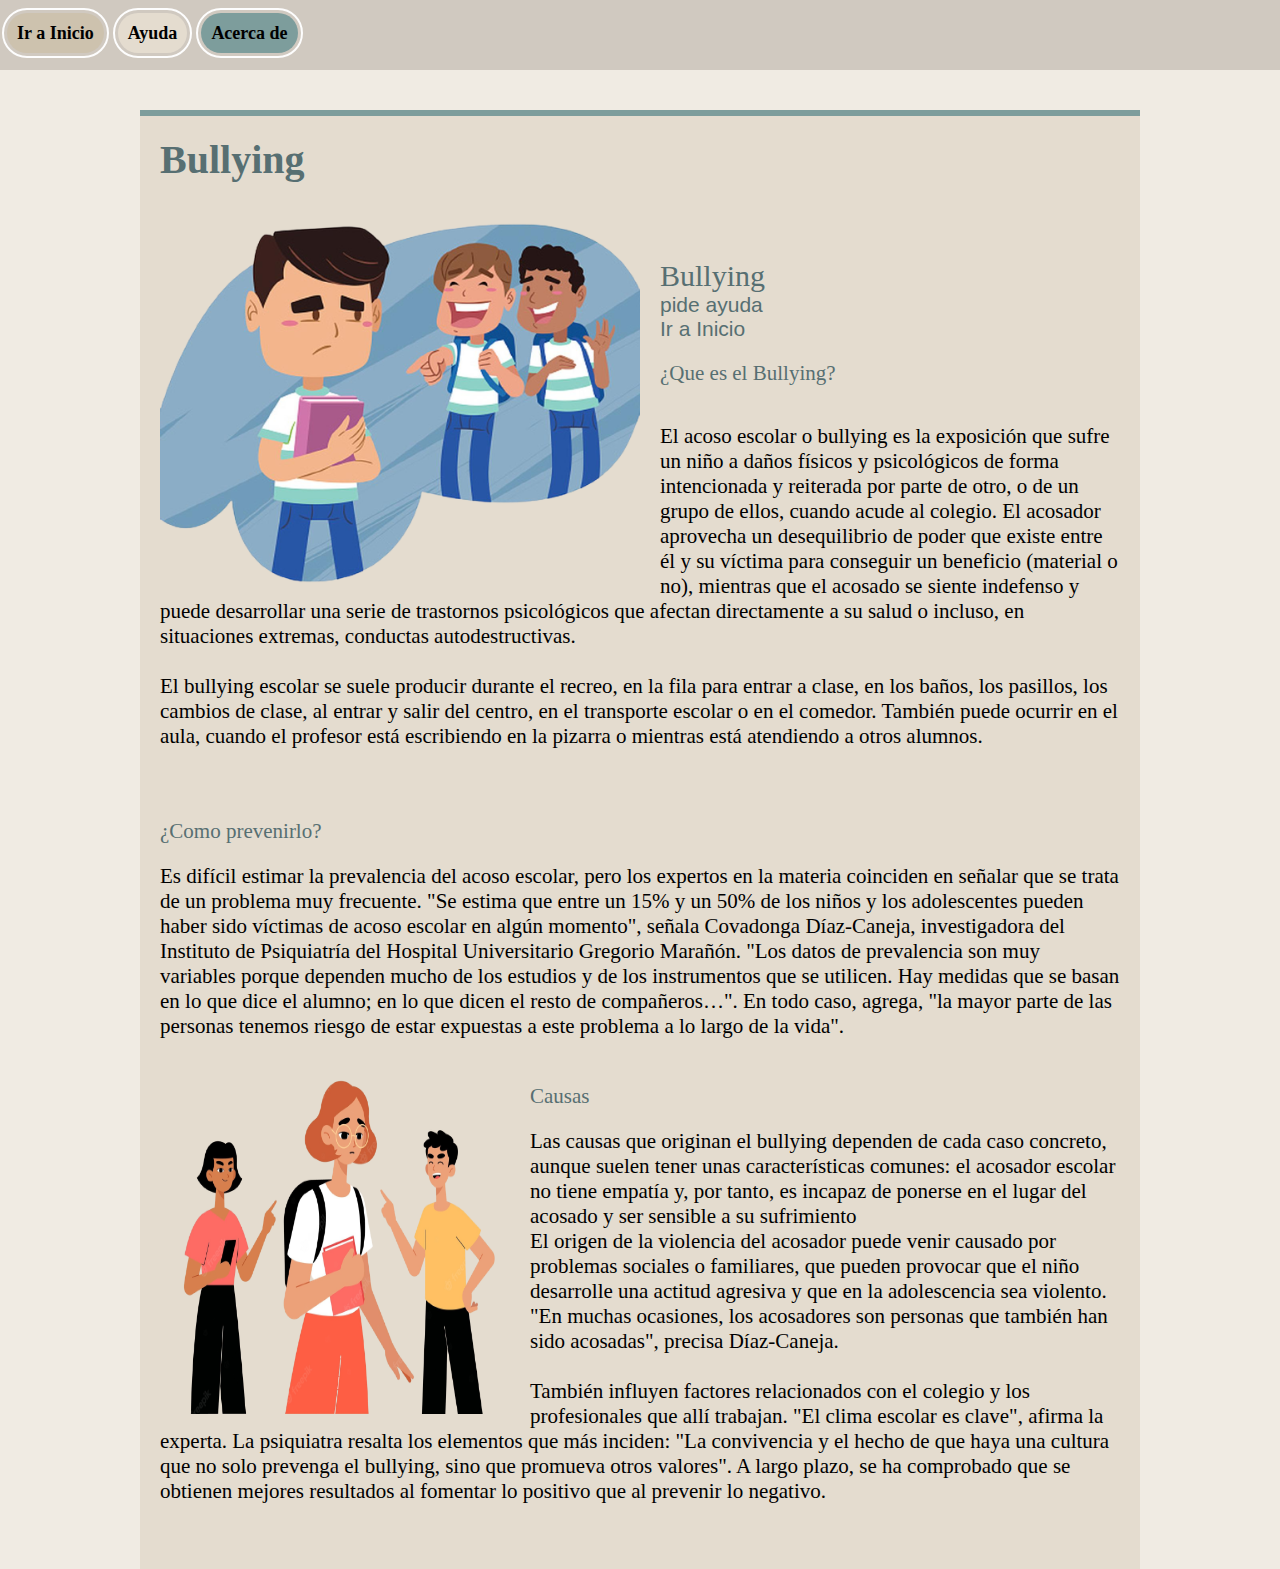
<file: 09-06.html>
<!DOCTYPE html>
<html lang="es-ES">
<head>
<meta charset="UTF-8">
<title>Examen</title>
<link rel="stylesheet" href="iconos/css/fontello.css">
<link rel="stylesheet" href="iconos2/css/fontello.css">
<link rel="stylesheet" href="css/estilo.css">
<link rel="stylesheet" href="css/menu.css">
<meta name="viewport" content="width=device-width, user-scalable=no, initialscale=1.0, maximum-scale=1.0, minimum-scale=1.0">
<link rel="stylesheet"
href="https://use.fontawesome.com/releases/v5.4.2/css/all.css"
integrity="sha384-
/rXc/GQVaYpyDdyxK+ecHPVYJSN9bmVFBvjA/9eOB+pb3F2w2N6fc5qB9Ew5yIns"
crossorigin="anonymous"> <!-- Google Fonts Awesome para poner menú al
disminuir el tamaño ejemplo en celulares -->
<meta name="viewport" content="width=device-width, user-scalable=no,
initial-scale=1.0, maximum-scale=1.0, minimum-scale=1.0"> <!--Es una de
las etiquetas más representativas de la web móvil, que nos permite
configurar cómo debe interpretar una página el navegador web para
móviles. -->
</head>

<body style="background-color:#F0EBE3;">
<header>
<input type="checkbox" id="check">
<label for="check" class="icon-menu"></label>
<nav class="menu">
<ul>
<!-- Enlace se coloca aquí -->
<li><a href="index.html" style="background:#CDC2AE;color:black;">Ir a Inicio</a></li>
<li><a href="https://espanol.stopbullying.gov/" style="background:#E4DCCF;color:black;">Ayuda</a></li>
<li><a href="examenn.html" style="background:#7D9D9C;color:black;">Acerca de</a></li>
</ul>
</nav>
</header>
<div class="container-all">
<h1 class="title">Bullying</B></h1>
<img src="img/6-.png">
<br>
<br>
<h1 class="sub-title">Bullying</h1>
<div class="container">
<div class="enlace">
</div>
</div>
<div class="container">
<div class="enlace">
<a href="https://espanol.stopbullying.gov/">pide ayuda</a>
</div>
</div>
<div class="container">
<div class="enlace">
<a href="">Ir a Inicio</a>
</div>
</div>
<p><b>¿Que es el Bullying?</b></p>
<br>
<p>El acoso escolar o bullying es la exposición que sufre un niño a daños físicos y psicológicos de forma intencionada y reiterada por parte de otro, o de un grupo de ellos, cuando acude al colegio. El acosador aprovecha un desequilibrio de poder que existe entre él y su víctima para conseguir un beneficio (material o no), mientras que el acosado se siente indefenso y puede desarrollar una serie de trastornos psicológicos que afectan directamente a su salud o incluso, en situaciones extremas, conductas autodestructivas.<br>
    <br>
    El bullying escolar se suele producir durante el recreo, en la fila para entrar a clase, en los baños, los pasillos, los cambios de clase, al entrar y salir del centro, en el transporte escolar o en el comedor. También puede ocurrir en el aula, cuando el profesor está escribiendo en la pizarra o mientras está atendiendo a otros alumnos.<br>
    <br>
    <br>
</p>
    <p><b>¿Como prevenirlo?</b></p>
<p>Es difícil estimar la prevalencia del acoso escolar, pero los expertos en la materia coinciden en señalar que se trata de un problema muy frecuente. "Se estima que entre un 15% y un 50% de los niños y los adolescentes pueden haber sido víctimas de acoso escolar en algún momento", señala Covadonga Díaz-Caneja, investigadora del Instituto de Psiquiatría del Hospital Universitario Gregorio Marañón. "Los datos de prevalencia son muy variables porque dependen mucho de los estudios y de los instrumentos que se utilicen. Hay medidas que se basan en lo que dice el alumno; en lo que dicen el resto de compañeros…". En todo caso, agrega, "la mayor parte de las personas tenemos riesgo de estar expuestas a este problema a lo largo de la vida".
<br>
<br>
</p>
<div align="right"></div>
<img src="img/7.png"style= "width: 350px; height: 350px" align="right">
<p><b>Causas</b></p>
<p>Las causas que originan el bullying dependen de cada caso concreto, aunque suelen tener unas características comunes: el acosador escolar no tiene empatía y, por tanto, es incapaz de ponerse en el lugar del acosado y ser sensible a su sufrimiento
<br>
El origen de la violencia del acosador puede venir causado por problemas sociales o familiares, que pueden provocar que el niño desarrolle una actitud agresiva y que en la adolescencia sea violento. "En muchas ocasiones, los acosadores son personas que también han sido acosadas", precisa Díaz-Caneja.<br>
<br>
También influyen factores relacionados con el colegio y los profesionales que allí trabajan. "El clima escolar es clave", afirma la experta. La psiquiatra resalta los elementos que más inciden: "La convivencia y el hecho de que haya una cultura que no solo prevenga el bullying, sino que promueva otros valores". A largo plazo, se ha comprobado que se obtienen mejores resultados al fomentar lo positivo que al prevenir lo negativo.<br>
<br>
</p>


</p>



</div>


</body>

</html>
</file>
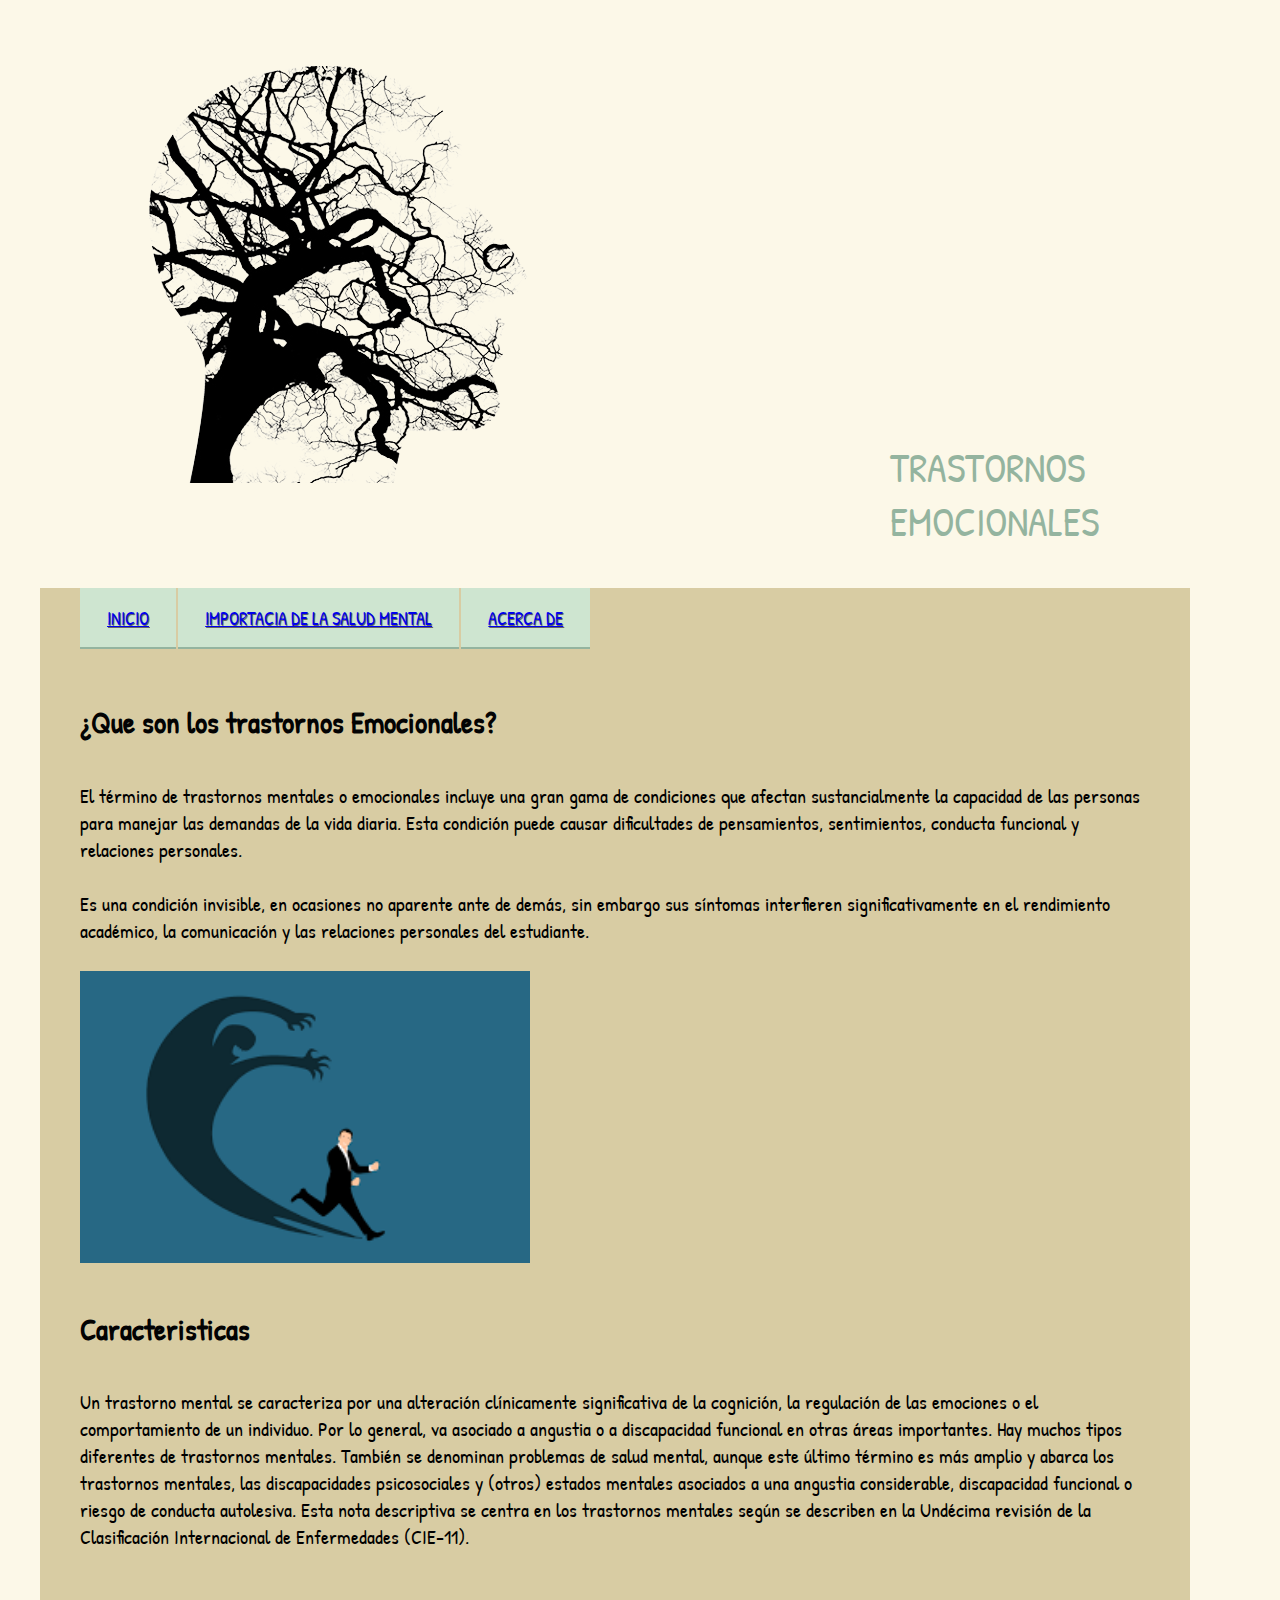
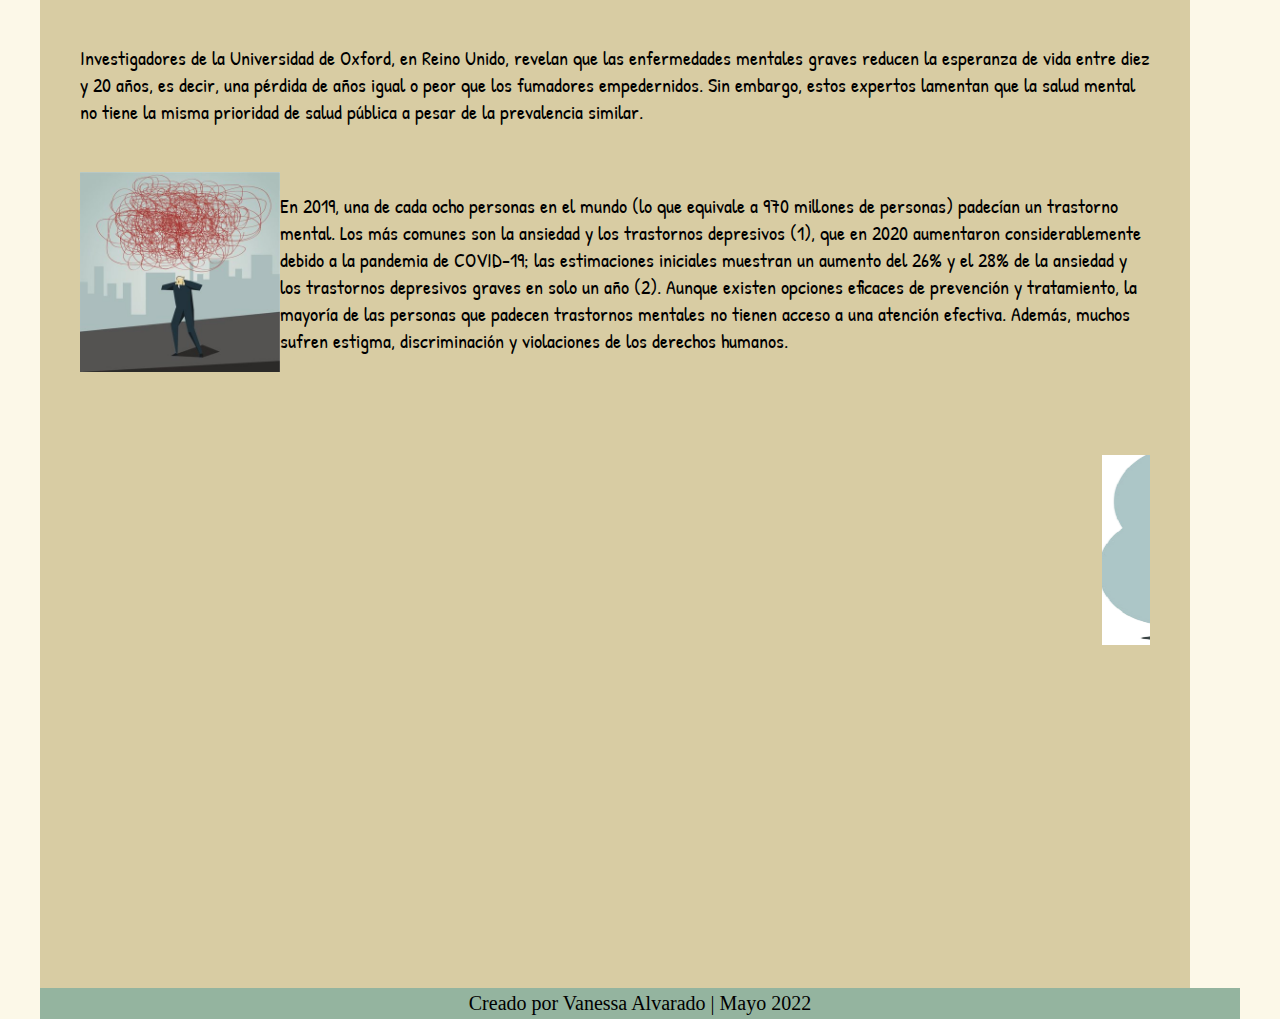
<file: trastornos.html>
<!DOCTYPE html>
<html lang="es-ES">
<head>
    <meta charset="UTF-8">
    <link rel="stylesheet" type="text/css" href="css/css.css">
    <title>Página web con HTML y CSS3</title>
    <link rel="stylesheet"
href="https://use.fontawesome.com/releases/v5.4.2/css/all.css"
integrity="sha384-
/rXc/GQVaYpyDdyxK+ecHPVYJSN9bmVFBvjA/9eOB+pb3F2w2N6fc5qB9Ew5yIns"
crossorigin="anonymous"> <!-- Google Fonts Awesome para poner menú al
disminuir el tamaño ejemplo en celulares -->
<meta name="viewport" content="width=device-width, user-scalable=no,
initial-scale=1.0, maximum-scale=1.0, minimum-scale=1.0"> <!--Es una de
las etiquetas más representativas de la web móvil, que nos permite
configurar cómo debe interpretar una página el navegador web para
móviles. -->
</head>
<body>

    <!--header 1-->
    <!--"id" de imgen-->
    <header id="imagenlogo">
        <p id="subtitulo">Trastornos Emocionales</p>
    </header>

    <!--Todo lo que visualizamos en la Página Web-->
    <section>
        <nav id="menu">
            <ul>
                <li><a href="index.html">Inicio</a></li>
                <li><a href="https://www.youtube.com/watch?v=-NKdoUPk8Dk">Importacia de la salud mental</a></li>
                <li><a href="https://www.youtube.com/channel/UCqtHOqxV71OQ-fmLdI8rBYw">Acerca de </a></li>
            </ul>
        </nav>
    </section>
    <section id="seccion">
<br>
<br>
<!--PUEDE A VER 2 HEADERS??? Claro que si!! -->
<header id="subtitulo2">
<h4>¿Que son los trastornos Emocionales?
</h4>
</header>
<aside id="ladoderecho">
    <p>El término de trastornos  mentales o emocionales incluye una gran gama de condiciones que afectan sustancialmente la capacidad de las personas  para manejar las demandas de la vida diaria. Esta condición puede causar dificultades de pensamientos, sentimientos, conducta funcional  y relaciones personales.<br>
<br>
        Es una condición invisible, en ocasiones no aparente ante de demás, sin embargo sus síntomas interfieren significativamente en el rendimiento académico, la comunicación y las relaciones personales del estudiante.<br>
        <br>
<img src="img/4.png" style="width: 450px">
<br>
<header id="subtitulo2">
    <h4>Caracteristicas</h4>
    </header>
<p>Un trastorno mental se caracteriza por una alteración clínicamente significativa de la cognición, la regulación de las emociones o el comportamiento de un individuo. Por lo general, va asociado a angustia o a discapacidad funcional en otras áreas importantes. Hay muchos tipos diferentes de trastornos mentales. También se denominan problemas de salud mental, aunque este último término es más amplio y abarca los trastornos mentales, las discapacidades psicosociales y (otros) estados mentales asociados a una angustia considerable, discapacidad funcional o riesgo de conducta autolesiva. Esta nota descriptiva se centra en los trastornos mentales según se describen en la Undécima revisión de la Clasificación Internacional de Enfermedades (CIE-11).</p>
    </p>        
<br>
<br>
<p>
    Investigadores de la Universidad de Oxford, en Reino Unido, revelan que las enfermedades mentales graves reducen la esperanza de vida entre diez y 20 años, es decir, una pérdida de años igual o peor que los fumadores empedernidos. Sin embargo, estos expertos lamentan que la salud mental no tiene la misma prioridad de salud pública a pesar de la prevalencia similar.
 
 </p>

        <br>
        <img src="img/5.jpg"  style="width: 200px; height: 200px;" align="left"><p>En 2019, una de cada ocho personas en el mundo (lo que equivale a 970 millones de personas) padecían un trastorno mental. Los más comunes son la ansiedad y los trastornos depresivos (1), que en 2020 aumentaron considerablemente debido a la pandemia de COVID-19; las estimaciones iniciales muestran un aumento del 26% y el 28% de la ansiedad y los trastornos depresivos graves en solo un año (2). Aunque existen opciones eficaces de prevención y tratamiento, la mayoría de las personas que padecen trastornos mentales no tienen acceso a una atención efectiva. Además, muchos sufren estigma, discriminación y violaciones de los derechos humanos.

        </p>
<br>
<br>
<br>
        <marquee>
            <img src="img/1.png" style="width: 210px; height: 190px;">
            <img src="img/2.png" style="width: 210px; height: 190px;">
            <img src="img/3.png" style="width: 210px; height: 190px;">
            <img src="img/4.png" style="width: 210px; height: 190px;">
            <img src="img/5.jpg" style="width: 210px; height: 190px;">


        </marquee>

</aside>
    </section>
    <footer id="footer">Creado por Vanessa Alvarado | Mayo 2022</footer>
</body>
</html>
</file>
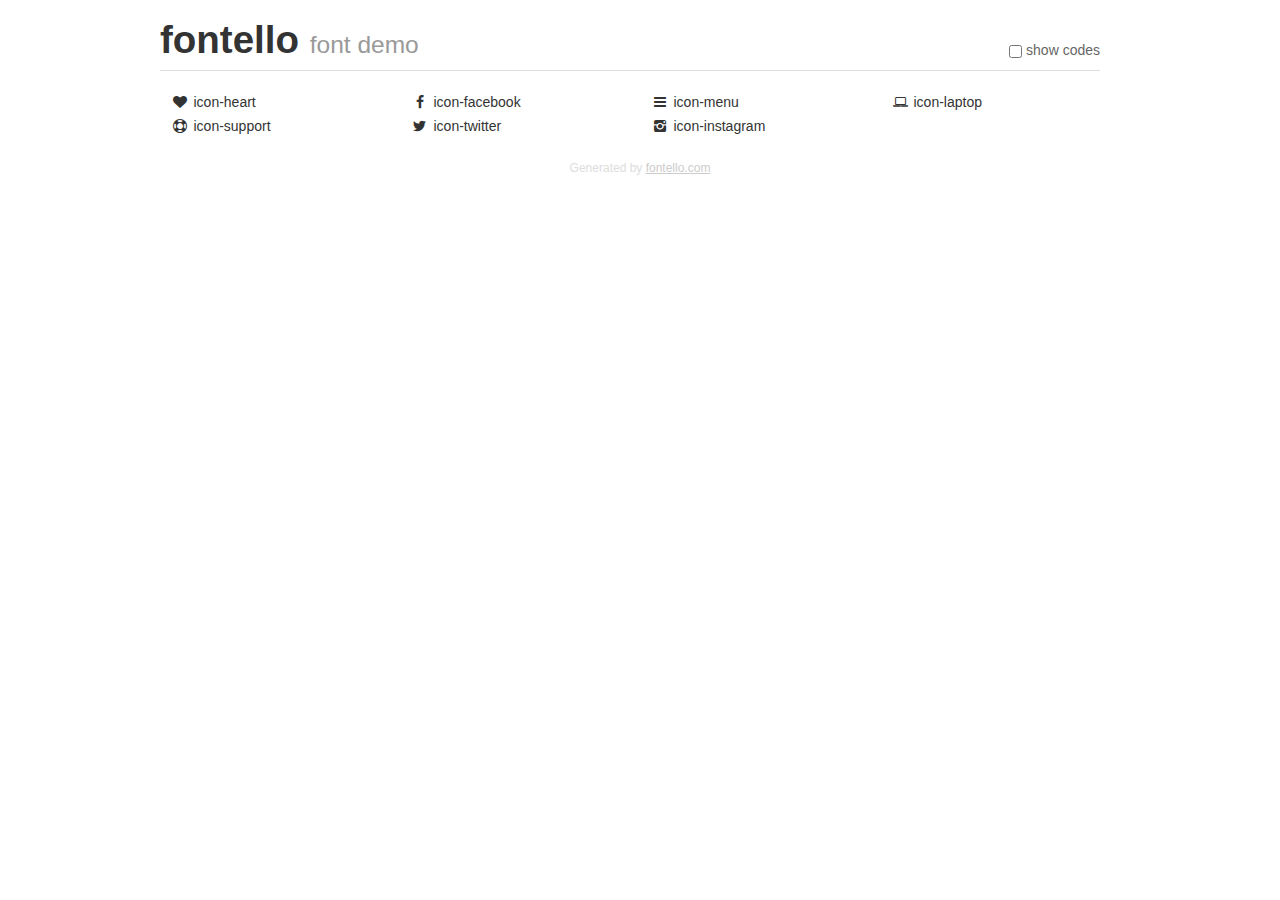
<file: iconos/demo.html>
<!DOCTYPE html>
<html>
  <head><!--[if lt IE 9]><script language="javascript" type="text/javascript" src="//html5shim.googlecode.com/svn/trunk/html5.js"></script><![endif]-->
    <meta charset="UTF-8"><style>/*
 * Bootstrap v2.2.1
 *
 * Copyright 2012 Twitter, Inc
 * Licensed under the Apache License v2.0
 * http://www.apache.org/licenses/LICENSE-2.0
 *
 * Designed and built with all the love in the world @twitter by @mdo and @fat.
 */
.clearfix {
  *zoom: 1;
}
.clearfix:before,
.clearfix:after {
  display: table;
  content: "";
  line-height: 0;
}
.clearfix:after {
  clear: both;
}
html {
  font-size: 100%;
  -webkit-text-size-adjust: 100%;
  -ms-text-size-adjust: 100%;
}
a:focus {
  outline: thin dotted #333;
  outline: 5px auto -webkit-focus-ring-color;
  outline-offset: -2px;
}
a:hover,
a:active {
  outline: 0;
}
button,
input,
select,
textarea {
  margin: 0;
  font-size: 100%;
  vertical-align: middle;
}
button,
input {
  *overflow: visible;
  line-height: normal;
}
button::-moz-focus-inner,
input::-moz-focus-inner {
  padding: 0;
  border: 0;
}
body {
  margin: 0;
  font-family: "Helvetica Neue", Helvetica, Arial, sans-serif;
  font-size: 14px;
  line-height: 20px;
  color: #333;
  background-color: #fff;
}
a {
  color: #08c;
  text-decoration: none;
}
a:hover {
  color: #005580;
  text-decoration: underline;
}
.row {
  margin-left: -20px;
  *zoom: 1;
}
.row:before,
.row:after {
  display: table;
  content: "";
  line-height: 0;
}
.row:after {
  clear: both;
}
[class*="span"] {
  float: left;
  min-height: 1px;
  margin-left: 20px;
}
.container,
.navbar-static-top .container,
.navbar-fixed-top .container,
.navbar-fixed-bottom .container {
  width: 940px;
}
.span12 {
  width: 940px;
}
.span11 {
  width: 860px;
}
.span10 {
  width: 780px;
}
.span9 {
  width: 700px;
}
.span8 {
  width: 620px;
}
.span7 {
  width: 540px;
}
.span6 {
  width: 460px;
}
.span5 {
  width: 380px;
}
.span4 {
  width: 300px;
}
.span3 {
  width: 220px;
}
.span2 {
  width: 140px;
}
.span1 {
  width: 60px;
}
[class*="span"].pull-right,
.row-fluid [class*="span"].pull-right {
  float: right;
}
.container {
  margin-right: auto;
  margin-left: auto;
  *zoom: 1;
}
.container:before,
.container:after {
  display: table;
  content: "";
  line-height: 0;
}
.container:after {
  clear: both;
}
p {
  margin: 0 0 10px;
}
.lead {
  margin-bottom: 20px;
  font-size: 21px;
  font-weight: 200;
  line-height: 30px;
}
small {
  font-size: 85%;
}
h1 {
  margin: 10px 0;
  font-family: inherit;
  font-weight: bold;
  line-height: 20px;
  color: inherit;
  text-rendering: optimizelegibility;
}
h1 small {
  font-weight: normal;
  line-height: 1;
  color: #999;
}
h1 {
  line-height: 40px;
}
h1 {
  font-size: 38.5px;
}
h1 small {
  font-size: 24.5px;
}
body {
  margin-top: 90px;
}
.header {
  position: fixed;
  top: 0;
  left: 50%;
  margin-left: -480px;
  background-color: #fff;
  border-bottom: 1px solid #ddd;
  padding-top: 10px;
  z-index: 10;
}
.footer {
  color: #ddd;
  font-size: 12px;
  text-align: center;
  margin-top: 20px;
}
.footer a {
  color: #ccc;
  text-decoration: underline;
}
.the-icons {
  font-size: 14px;
  line-height: 24px;
}
.switch {
  position: absolute;
  right: 0;
  bottom: 10px;
  color: #666;
}
.switch input {
  margin-right: 0.3em;
}
.codesOn .i-name {
  display: none;
}
.codesOn .i-code {
  display: inline;
}
.i-code {
  display: none;
}
@font-face {
      font-family: 'fontello';
      src: url('./font/fontello.eot?88894438');
      src: url('./font/fontello.eot?88894438#iefix') format('embedded-opentype'),
           url('./font/fontello.woff?88894438') format('woff'),
           url('./font/fontello.ttf?88894438') format('truetype'),
           url('./font/fontello.svg?88894438#fontello') format('svg');
      font-weight: normal;
      font-style: normal;
    }
     
     
    .demo-icon
    {
      font-family: "fontello";
      font-style: normal;
      font-weight: normal;
      speak: none;
     
      display: inline-block;
      text-decoration: inherit;
      width: 1em;
      margin-right: .2em;
      text-align: center;
      /* opacity: .8; */
     
      /* For safety - reset parent styles, that can break glyph codes*/
      font-variant: normal;
      text-transform: none;
     
      /* fix buttons height, for twitter bootstrap */
      line-height: 1em;
     
      /* Animation center compensation - margins should be symmetric */
      /* remove if not needed */
      margin-left: .2em;
     
      /* You can be more comfortable with increased icons size */
      /* font-size: 120%; */
     
      /* Font smoothing. That was taken from TWBS */
      -webkit-font-smoothing: antialiased;
      -moz-osx-font-smoothing: grayscale;
     
      /* Uncomment for 3D effect */
      /* text-shadow: 1px 1px 1px rgba(127, 127, 127, 0.3); */
    }
     </style>
    <link rel="stylesheet" href="css/animation.css"><!--[if IE 7]><link rel="stylesheet" href="css/fontello-ie7.css"><![endif]-->
    <script>
      function toggleCodes(on) {
        var obj = document.getElementById('icons');
      
        if (on) {
          obj.className += ' codesOn';
        } else {
          obj.className = obj.className.replace(' codesOn', '');
        }
      }
      
    </script>
  </head>
  <body>
    <div class="container header">
      <h1>
        fontello
         <small>font demo</small>
      </h1>
      <label class="switch">
        <input type="checkbox" onclick="toggleCodes(this.checked)">show codes
      </label>
    </div>
    <div id="icons" class="container">
      <div class="row">
        <div title="Code: 0xe800" class="the-icons span3"><i class="demo-icon icon-heart">&#xe800;</i> <span class="i-name">icon-heart</span><span class="i-code">0xe800</span></div>
        <div title="Code: 0xf09a" class="the-icons span3"><i class="demo-icon icon-facebook">&#xf09a;</i> <span class="i-name">icon-facebook</span><span class="i-code">0xf09a</span></div>
        <div title="Code: 0xf0c9" class="the-icons span3"><i class="demo-icon icon-menu">&#xf0c9;</i> <span class="i-name">icon-menu</span><span class="i-code">0xf0c9</span></div>
        <div title="Code: 0xf109" class="the-icons span3"><i class="demo-icon icon-laptop">&#xf109;</i> <span class="i-name">icon-laptop</span><span class="i-code">0xf109</span></div>
      </div>
      <div class="row">
        <div title="Code: 0xf1cd" class="the-icons span3"><i class="demo-icon icon-support">&#xf1cd;</i> <span class="i-name">icon-support</span><span class="i-code">0xf1cd</span></div>
        <div title="Code: 0xf309" class="the-icons span3"><i class="demo-icon icon-twitter">&#xf309;</i> <span class="i-name">icon-twitter</span><span class="i-code">0xf309</span></div>
        <div title="Code: 0xf32d" class="the-icons span3"><i class="demo-icon icon-instagram">&#xf32d;</i> <span class="i-name">icon-instagram</span><span class="i-code">0xf32d</span></div>
      </div>
    </div>
    <div class="container footer">Generated by <a href="http://fontello.com">fontello.com</a></div>
  </body>
</html>
</file>
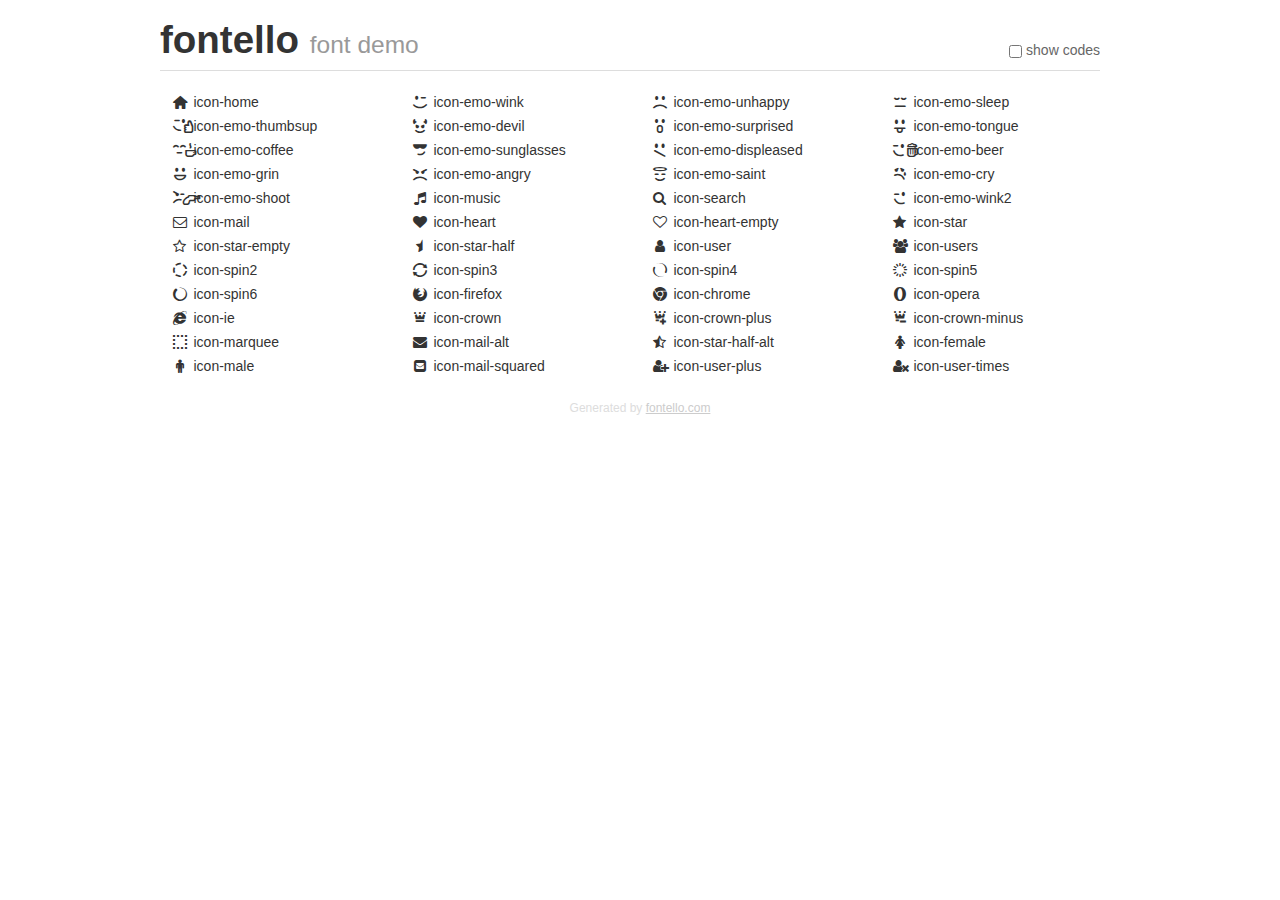
<file: iconos2/demo.html>
<!DOCTYPE html>
<html>
  <head><!--[if lt IE 9]><script language="javascript" type="text/javascript" src="//html5shim.googlecode.com/svn/trunk/html5.js"></script><![endif]-->
    <meta charset="UTF-8"><style>/*
 * Bootstrap v2.2.1
 *
 * Copyright 2012 Twitter, Inc
 * Licensed under the Apache License v2.0
 * http://www.apache.org/licenses/LICENSE-2.0
 *
 * Designed and built with all the love in the world @twitter by @mdo and @fat.
 */
.clearfix {
  *zoom: 1;
}
.clearfix:before,
.clearfix:after {
  display: table;
  content: "";
  line-height: 0;
}
.clearfix:after {
  clear: both;
}
html {
  font-size: 100%;
  -webkit-text-size-adjust: 100%;
  -ms-text-size-adjust: 100%;
}
a:focus {
  outline: thin dotted #333;
  outline: 5px auto -webkit-focus-ring-color;
  outline-offset: -2px;
}
a:hover,
a:active {
  outline: 0;
}
button,
input,
select,
textarea {
  margin: 0;
  font-size: 100%;
  vertical-align: middle;
}
button,
input {
  *overflow: visible;
  line-height: normal;
}
button::-moz-focus-inner,
input::-moz-focus-inner {
  padding: 0;
  border: 0;
}
body {
  margin: 0;
  font-family: "Helvetica Neue", Helvetica, Arial, sans-serif;
  font-size: 14px;
  line-height: 20px;
  color: #333;
  background-color: #fff;
}
a {
  color: #08c;
  text-decoration: none;
}
a:hover {
  color: #005580;
  text-decoration: underline;
}
.row {
  margin-left: -20px;
  *zoom: 1;
}
.row:before,
.row:after {
  display: table;
  content: "";
  line-height: 0;
}
.row:after {
  clear: both;
}
[class*="span"] {
  float: left;
  min-height: 1px;
  margin-left: 20px;
}
.container,
.navbar-static-top .container,
.navbar-fixed-top .container,
.navbar-fixed-bottom .container {
  width: 940px;
}
.span12 {
  width: 940px;
}
.span11 {
  width: 860px;
}
.span10 {
  width: 780px;
}
.span9 {
  width: 700px;
}
.span8 {
  width: 620px;
}
.span7 {
  width: 540px;
}
.span6 {
  width: 460px;
}
.span5 {
  width: 380px;
}
.span4 {
  width: 300px;
}
.span3 {
  width: 220px;
}
.span2 {
  width: 140px;
}
.span1 {
  width: 60px;
}
[class*="span"].pull-right,
.row-fluid [class*="span"].pull-right {
  float: right;
}
.container {
  margin-right: auto;
  margin-left: auto;
  *zoom: 1;
}
.container:before,
.container:after {
  display: table;
  content: "";
  line-height: 0;
}
.container:after {
  clear: both;
}
p {
  margin: 0 0 10px;
}
.lead {
  margin-bottom: 20px;
  font-size: 21px;
  font-weight: 200;
  line-height: 30px;
}
small {
  font-size: 85%;
}
h1 {
  margin: 10px 0;
  font-family: inherit;
  font-weight: bold;
  line-height: 20px;
  color: inherit;
  text-rendering: optimizelegibility;
}
h1 small {
  font-weight: normal;
  line-height: 1;
  color: #999;
}
h1 {
  line-height: 40px;
}
h1 {
  font-size: 38.5px;
}
h1 small {
  font-size: 24.5px;
}
body {
  margin-top: 90px;
}
.header {
  position: fixed;
  top: 0;
  left: 50%;
  margin-left: -480px;
  background-color: #fff;
  border-bottom: 1px solid #ddd;
  padding-top: 10px;
  z-index: 10;
}
.footer {
  color: #ddd;
  font-size: 12px;
  text-align: center;
  margin-top: 20px;
}
.footer a {
  color: #ccc;
  text-decoration: underline;
}
.the-icons {
  font-size: 14px;
  line-height: 24px;
}
.switch {
  position: absolute;
  right: 0;
  bottom: 10px;
  color: #666;
}
.switch input {
  margin-right: 0.3em;
}
.codesOn .i-name {
  display: none;
}
.codesOn .i-code {
  display: inline;
}
.i-code {
  display: none;
}
@font-face {
      font-family: 'fontello';
      src: url('./font/fontello.eot?68530923');
      src: url('./font/fontello.eot?68530923#iefix') format('embedded-opentype'),
           url('./font/fontello.woff?68530923') format('woff'),
           url('./font/fontello.ttf?68530923') format('truetype'),
           url('./font/fontello.svg?68530923#fontello') format('svg');
      font-weight: normal;
      font-style: normal;
    }
     
     
    .demo-icon
    {
      font-family: "fontello";
      font-style: normal;
      font-weight: normal;
      speak: none;
     
      display: inline-block;
      text-decoration: inherit;
      width: 1em;
      margin-right: .2em;
      text-align: center;
      /* opacity: .8; */
     
      /* For safety - reset parent styles, that can break glyph codes*/
      font-variant: normal;
      text-transform: none;
     
      /* fix buttons height, for twitter bootstrap */
      line-height: 1em;
     
      /* Animation center compensation - margins should be symmetric */
      /* remove if not needed */
      margin-left: .2em;
     
      /* You can be more comfortable with increased icons size */
      /* font-size: 120%; */
     
      /* Font smoothing. That was taken from TWBS */
      -webkit-font-smoothing: antialiased;
      -moz-osx-font-smoothing: grayscale;
     
      /* Uncomment for 3D effect */
      /* text-shadow: 1px 1px 1px rgba(127, 127, 127, 0.3); */
    }
     </style>
    <link rel="stylesheet" href="css/animation.css"><!--[if IE 7]><link rel="stylesheet" href="css/" + font.fontname + "-ie7.css"><![endif]-->
    <script>
      function toggleCodes(on) {
        var obj = document.getElementById('icons');
      
        if (on) {
          obj.className += ' codesOn';
        } else {
          obj.className = obj.className.replace(' codesOn', '');
        }
      }
      
    </script>
  </head>
  <body>
    <div class="container header">
      <h1>fontello <small>font demo</small></h1>
      <label class="switch">
        <input type="checkbox" onclick="toggleCodes(this.checked)">show codes
      </label>
    </div>
    <div class="container" id="icons">
      <div class="row">
        <div class="the-icons span3" title="Code: 0xe800"><i class="demo-icon icon-home">&#xe800;</i> <span class="i-name">icon-home</span><span class="i-code">0xe800</span></div>
        <div class="the-icons span3" title="Code: 0xe801"><i class="demo-icon icon-emo-wink">&#xe801;</i> <span class="i-name">icon-emo-wink</span><span class="i-code">0xe801</span></div>
        <div class="the-icons span3" title="Code: 0xe802"><i class="demo-icon icon-emo-unhappy">&#xe802;</i> <span class="i-name">icon-emo-unhappy</span><span class="i-code">0xe802</span></div>
        <div class="the-icons span3" title="Code: 0xe803"><i class="demo-icon icon-emo-sleep">&#xe803;</i> <span class="i-name">icon-emo-sleep</span><span class="i-code">0xe803</span></div>
      </div>
      <div class="row">
        <div class="the-icons span3" title="Code: 0xe804"><i class="demo-icon icon-emo-thumbsup">&#xe804;</i> <span class="i-name">icon-emo-thumbsup</span><span class="i-code">0xe804</span></div>
        <div class="the-icons span3" title="Code: 0xe805"><i class="demo-icon icon-emo-devil">&#xe805;</i> <span class="i-name">icon-emo-devil</span><span class="i-code">0xe805</span></div>
        <div class="the-icons span3" title="Code: 0xe806"><i class="demo-icon icon-emo-surprised">&#xe806;</i> <span class="i-name">icon-emo-surprised</span><span class="i-code">0xe806</span></div>
        <div class="the-icons span3" title="Code: 0xe807"><i class="demo-icon icon-emo-tongue">&#xe807;</i> <span class="i-name">icon-emo-tongue</span><span class="i-code">0xe807</span></div>
      </div>
      <div class="row">
        <div class="the-icons span3" title="Code: 0xe808"><i class="demo-icon icon-emo-coffee">&#xe808;</i> <span class="i-name">icon-emo-coffee</span><span class="i-code">0xe808</span></div>
        <div class="the-icons span3" title="Code: 0xe809"><i class="demo-icon icon-emo-sunglasses">&#xe809;</i> <span class="i-name">icon-emo-sunglasses</span><span class="i-code">0xe809</span></div>
        <div class="the-icons span3" title="Code: 0xe80a"><i class="demo-icon icon-emo-displeased">&#xe80a;</i> <span class="i-name">icon-emo-displeased</span><span class="i-code">0xe80a</span></div>
        <div class="the-icons span3" title="Code: 0xe80b"><i class="demo-icon icon-emo-beer">&#xe80b;</i> <span class="i-name">icon-emo-beer</span><span class="i-code">0xe80b</span></div>
      </div>
      <div class="row">
        <div class="the-icons span3" title="Code: 0xe80c"><i class="demo-icon icon-emo-grin">&#xe80c;</i> <span class="i-name">icon-emo-grin</span><span class="i-code">0xe80c</span></div>
        <div class="the-icons span3" title="Code: 0xe80d"><i class="demo-icon icon-emo-angry">&#xe80d;</i> <span class="i-name">icon-emo-angry</span><span class="i-code">0xe80d</span></div>
        <div class="the-icons span3" title="Code: 0xe80e"><i class="demo-icon icon-emo-saint">&#xe80e;</i> <span class="i-name">icon-emo-saint</span><span class="i-code">0xe80e</span></div>
        <div class="the-icons span3" title="Code: 0xe80f"><i class="demo-icon icon-emo-cry">&#xe80f;</i> <span class="i-name">icon-emo-cry</span><span class="i-code">0xe80f</span></div>
      </div>
      <div class="row">
        <div class="the-icons span3" title="Code: 0xe810"><i class="demo-icon icon-emo-shoot">&#xe810;</i> <span class="i-name">icon-emo-shoot</span><span class="i-code">0xe810</span></div>
        <div class="the-icons span3" title="Code: 0xe811"><i class="demo-icon icon-music">&#xe811;</i> <span class="i-name">icon-music</span><span class="i-code">0xe811</span></div>
        <div class="the-icons span3" title="Code: 0xe812"><i class="demo-icon icon-search">&#xe812;</i> <span class="i-name">icon-search</span><span class="i-code">0xe812</span></div>
        <div class="the-icons span3" title="Code: 0xe813"><i class="demo-icon icon-emo-wink2">&#xe813;</i> <span class="i-name">icon-emo-wink2</span><span class="i-code">0xe813</span></div>
      </div>
      <div class="row">
        <div class="the-icons span3" title="Code: 0xe814"><i class="demo-icon icon-mail">&#xe814;</i> <span class="i-name">icon-mail</span><span class="i-code">0xe814</span></div>
        <div class="the-icons span3" title="Code: 0xe815"><i class="demo-icon icon-heart">&#xe815;</i> <span class="i-name">icon-heart</span><span class="i-code">0xe815</span></div>
        <div class="the-icons span3" title="Code: 0xe816"><i class="demo-icon icon-heart-empty">&#xe816;</i> <span class="i-name">icon-heart-empty</span><span class="i-code">0xe816</span></div>
        <div class="the-icons span3" title="Code: 0xe817"><i class="demo-icon icon-star">&#xe817;</i> <span class="i-name">icon-star</span><span class="i-code">0xe817</span></div>
      </div>
      <div class="row">
        <div class="the-icons span3" title="Code: 0xe818"><i class="demo-icon icon-star-empty">&#xe818;</i> <span class="i-name">icon-star-empty</span><span class="i-code">0xe818</span></div>
        <div class="the-icons span3" title="Code: 0xe819"><i class="demo-icon icon-star-half">&#xe819;</i> <span class="i-name">icon-star-half</span><span class="i-code">0xe819</span></div>
        <div class="the-icons span3" title="Code: 0xe81a"><i class="demo-icon icon-user">&#xe81a;</i> <span class="i-name">icon-user</span><span class="i-code">0xe81a</span></div>
        <div class="the-icons span3" title="Code: 0xe81b"><i class="demo-icon icon-users">&#xe81b;</i> <span class="i-name">icon-users</span><span class="i-code">0xe81b</span></div>
      </div>
      <div class="row">
        <div class="the-icons span3" title="Code: 0xe831"><i class="demo-icon icon-spin2 animate-spin">&#xe831;</i> <span class="i-name">icon-spin2</span><span class="i-code">0xe831</span></div>
        <div class="the-icons span3" title="Code: 0xe832"><i class="demo-icon icon-spin3 animate-spin">&#xe832;</i> <span class="i-name">icon-spin3</span><span class="i-code">0xe832</span></div>
        <div class="the-icons span3" title="Code: 0xe834"><i class="demo-icon icon-spin4 animate-spin">&#xe834;</i> <span class="i-name">icon-spin4</span><span class="i-code">0xe834</span></div>
        <div class="the-icons span3" title="Code: 0xe838"><i class="demo-icon icon-spin5 animate-spin">&#xe838;</i> <span class="i-name">icon-spin5</span><span class="i-code">0xe838</span></div>
      </div>
      <div class="row">
        <div class="the-icons span3" title="Code: 0xe839"><i class="demo-icon icon-spin6 animate-spin">&#xe839;</i> <span class="i-name">icon-spin6</span><span class="i-code">0xe839</span></div>
        <div class="the-icons span3" title="Code: 0xe840"><i class="demo-icon icon-firefox">&#xe840;</i> <span class="i-name">icon-firefox</span><span class="i-code">0xe840</span></div>
        <div class="the-icons span3" title="Code: 0xe841"><i class="demo-icon icon-chrome">&#xe841;</i> <span class="i-name">icon-chrome</span><span class="i-code">0xe841</span></div>
        <div class="the-icons span3" title="Code: 0xe842"><i class="demo-icon icon-opera">&#xe842;</i> <span class="i-name">icon-opera</span><span class="i-code">0xe842</span></div>
      </div>
      <div class="row">
        <div class="the-icons span3" title="Code: 0xe843"><i class="demo-icon icon-ie">&#xe843;</i> <span class="i-name">icon-ie</span><span class="i-code">0xe843</span></div>
        <div class="the-icons span3" title="Code: 0xe844"><i class="demo-icon icon-crown">&#xe844;</i> <span class="i-name">icon-crown</span><span class="i-code">0xe844</span></div>
        <div class="the-icons span3" title="Code: 0xe845"><i class="demo-icon icon-crown-plus">&#xe845;</i> <span class="i-name">icon-crown-plus</span><span class="i-code">0xe845</span></div>
        <div class="the-icons span3" title="Code: 0xe846"><i class="demo-icon icon-crown-minus">&#xe846;</i> <span class="i-name">icon-crown-minus</span><span class="i-code">0xe846</span></div>
      </div>
      <div class="row">
        <div class="the-icons span3" title="Code: 0xe847"><i class="demo-icon icon-marquee">&#xe847;</i> <span class="i-name">icon-marquee</span><span class="i-code">0xe847</span></div>
        <div class="the-icons span3" title="Code: 0xf0e0"><i class="demo-icon icon-mail-alt">&#xf0e0;</i> <span class="i-name">icon-mail-alt</span><span class="i-code">0xf0e0</span></div>
        <div class="the-icons span3" title="Code: 0xf123"><i class="demo-icon icon-star-half-alt">&#xf123;</i> <span class="i-name">icon-star-half-alt</span><span class="i-code">0xf123</span></div>
        <div class="the-icons span3" title="Code: 0xf182"><i class="demo-icon icon-female">&#xf182;</i> <span class="i-name">icon-female</span><span class="i-code">0xf182</span></div>
      </div>
      <div class="row">
        <div class="the-icons span3" title="Code: 0xf183"><i class="demo-icon icon-male">&#xf183;</i> <span class="i-name">icon-male</span><span class="i-code">0xf183</span></div>
        <div class="the-icons span3" title="Code: 0xf199"><i class="demo-icon icon-mail-squared">&#xf199;</i> <span class="i-name">icon-mail-squared</span><span class="i-code">0xf199</span></div>
        <div class="the-icons span3" title="Code: 0xf234"><i class="demo-icon icon-user-plus">&#xf234;</i> <span class="i-name">icon-user-plus</span><span class="i-code">0xf234</span></div>
        <div class="the-icons span3" title="Code: 0xf235"><i class="demo-icon icon-user-times">&#xf235;</i> <span class="i-name">icon-user-times</span><span class="i-code">0xf235</span></div>
      </div>
    </div>
    <div class="container footer">Generated by <a href="http://fontello.com">fontello.com</a></div>
  </body>
</html>
</file>
<file: iconos/css/fontello.css>
@font-face {
  font-family: 'fontello';
  src: url('../font/fontello.eot?16464424');
  src: url('../font/fontello.eot?16464424#iefix') format('embedded-opentype'),
       url('../font/fontello.woff2?16464424') format('woff2'),
       url('../font/fontello.woff?16464424') format('woff'),
       url('../font/fontello.ttf?16464424') format('truetype'),
       url('../font/fontello.svg?16464424#fontello') format('svg');
  font-weight: normal;
  font-style: normal;
}
/* Chrome hack: SVG is rendered more smooth in Windozze. 100% magic, uncomment if you need it. */
/* Note, that will break hinting! In other OS-es font will be not as sharp as it could be */
/*
@media screen and (-webkit-min-device-pixel-ratio:0) {
  @font-face {
    font-family: 'fontello';
    src: url('../font/fontello.svg?16464424#fontello') format('svg');
  }
}
*/
 
 [class^="icon-"]:before, [class*=" icon-"]:before {
  font-family: "fontello";
  font-style: normal;
  font-weight: normal;
  speak: none;
 
  display: inline-block;
  text-decoration: inherit;
  width: 1em;
  margin-right: .2em;
  text-align: center;
  /* opacity: .8; */
 
  /* For safety - reset parent styles, that can break glyph codes*/
  font-variant: normal;
  text-transform: none;
 
  /* fix buttons height, for twitter bootstrap */
  line-height: 1em;
 
  /* Animation center compensation - margins should be symmetric */
  /* remove if not needed */
  margin-left: .2em;
 
  /* you can be more comfortable with increased icons size */
  /* font-size: 120%; */
 
  /* Font smoothing. That was taken from TWBS */
  -webkit-font-smoothing: antialiased;
  -moz-osx-font-smoothing: grayscale;
 
  /* Uncomment for 3D effect */
  /* text-shadow: 1px 1px 1px rgba(127, 127, 127, 0.3); */
}
 
.icon-heart:before { content: '\e800'; } /* '' */
.icon-facebook:before { content: '\f09a'; } /* '' */
.icon-menu:before { content: '\f0c9'; } /* '' */
.icon-laptop:before { content: '\f109'; } /* '' */
.icon-support:before { content: '\f1cd'; } /* '' */
.icon-twitter:before { content: '\f309'; } /* '' */
.icon-instagram:before { content: '\f32d'; } /* '' */
</file>
<file: iconos2/css/fontello.css>
@font-face {
  font-family: 'fontello';
  src: url('../font/fontello.eot?45462464');
  src: url('../font/fontello.eot?45462464#iefix') format('embedded-opentype'),
       url('../font/fontello.woff2?45462464') format('woff2'),
       url('../font/fontello.woff?45462464') format('woff'),
       url('../font/fontello.ttf?45462464') format('truetype'),
       url('../font/fontello.svg?45462464#fontello') format('svg');
  font-weight: normal;
  font-style: normal;
}
/* Chrome hack: SVG is rendered more smooth in Windozze. 100% magic, uncomment if you need it. */
/* Note, that will break hinting! In other OS-es font will be not as sharp as it could be */
/*
@media screen and (-webkit-min-device-pixel-ratio:0) {
  @font-face {
    font-family: 'fontello';
    src: url('../font/fontello.svg?45462464#fontello') format('svg');
  }
}
*/
 
 [class^="icon-"]:before, [class*=" icon-"]:before {
  font-family: "fontello";
  font-style: normal;
  font-weight: normal;
  speak: none;
 
  display: inline-block;
  text-decoration: inherit;
  width: 1em;
  margin-right: .2em;
  text-align: center;
  /* opacity: .8; */
 
  /* For safety - reset parent styles, that can break glyph codes*/
  font-variant: normal;
  text-transform: none;
 
  /* fix buttons height, for twitter bootstrap */
  line-height: 1em;
 
  /* Animation center compensation - margins should be symmetric */
  /* remove if not needed */
  margin-left: .2em;
 
  /* you can be more comfortable with increased icons size */
  /* font-size: 120%; */
 
  /* Font smoothing. That was taken from TWBS */
  -webkit-font-smoothing: antialiased;
  -moz-osx-font-smoothing: grayscale;
 
  /* Uncomment for 3D effect */
  /* text-shadow: 1px 1px 1px rgba(127, 127, 127, 0.3); */
}
 
.icon-home:before { content: '\e800'; } /* '' */
.icon-emo-wink:before { content: '\e801'; } /* '' */
.icon-emo-unhappy:before { content: '\e802'; } /* '' */
.icon-emo-sleep:before { content: '\e803'; } /* '' */
.icon-emo-thumbsup:before { content: '\e804'; } /* '' */
.icon-emo-devil:before { content: '\e805'; } /* '' */
.icon-emo-surprised:before { content: '\e806'; } /* '' */
.icon-emo-tongue:before { content: '\e807'; } /* '' */
.icon-emo-coffee:before { content: '\e808'; } /* '' */
.icon-emo-sunglasses:before { content: '\e809'; } /* '' */
.icon-emo-displeased:before { content: '\e80a'; } /* '' */
.icon-emo-beer:before { content: '\e80b'; } /* '' */
.icon-emo-grin:before { content: '\e80c'; } /* '' */
.icon-emo-angry:before { content: '\e80d'; } /* '' */
.icon-emo-saint:before { content: '\e80e'; } /* '' */
.icon-emo-cry:before { content: '\e80f'; } /* '' */
.icon-emo-shoot:before { content: '\e810'; } /* '' */
.icon-music:before { content: '\e811'; } /* '' */
.icon-search:before { content: '\e812'; } /* '' */
.icon-emo-wink2:before { content: '\e813'; } /* '' */
.icon-mail:before { content: '\e814'; } /* '' */
.icon-heart:before { content: '\e815'; } /* '' */
.icon-heart-empty:before { content: '\e816'; } /* '' */
.icon-star:before { content: '\e817'; } /* '' */
.icon-star-empty:before { content: '\e818'; } /* '' */
.icon-star-half:before { content: '\e819'; } /* '' */
.icon-user:before { content: '\e81a'; } /* '' */
.icon-users:before { content: '\e81b'; } /* '' */
.icon-spin2:before { content: '\e831'; } /* '' */
.icon-spin3:before { content: '\e832'; } /* '' */
.icon-spin4:before { content: '\e834'; } /* '' */
.icon-spin5:before { content: '\e838'; } /* '' */
.icon-spin6:before { content: '\e839'; } /* '' */
.icon-firefox:before { content: '\e840'; } /* '' */
.icon-chrome:before { content: '\e841'; } /* '' */
.icon-opera:before { content: '\e842'; } /* '' */
.icon-ie:before { content: '\e843'; } /* '' */
.icon-crown:before { content: '\e844'; } /* '' */
.icon-crown-plus:before { content: '\e845'; } /* '' */
.icon-crown-minus:before { content: '\e846'; } /* '' */
.icon-marquee:before { content: '\e847'; } /* '' */
.icon-mail-alt:before { content: '\f0e0'; } /* '' */
.icon-star-half-alt:before { content: '\f123'; } /* '' */
.icon-female:before { content: '\f182'; } /* '' */
.icon-male:before { content: '\f183'; } /* '' */
.icon-mail-squared:before { content: '\f199'; } /* '' */
.icon-user-plus:before { content: '\f234'; } /* '' */
.icon-user-times:before { content: '\f235'; } /* '' */
</file>
<file: css/estilo.css>
/*Contenedor todo*/
.container-all{
    width: 100%;
    max-width: 1000px;
    margin: auto;
    padding: 20px;
    background: #E4DCCF;
    margin-top: 40px;
    border-top: 6px solid #7D9D9C;
}
/*Titulo*/
.title{
    font-size: 40px;
    margin-bottom: 40px;
    color:#576F72;
}
/*Subtitulo*/
.sub-title{
    font-size: 30px;
    font-weight: 400;
    color:#576F72;
}

/*Contenedor imagen*/
.container-all img{
    width: 480px;
    float: left;
    margin-right: 20px;

}
/*Contenedor de todo etiqueta p*/
.container-all p{
    font-size: 21px;
    font-weight: 300;
    margin-top: 20px;
}

/* Propiedades de etiqueta b*/
.container-all b{
    font-size: 21px;
    font-weight: 300;
    color:#576F72
}

h3{
    color:aliceblue;
}
/* Propiedades de los enlaces*/
.container .enlace a {
    font-size: 21px;
    font-family: 'Roboto', sans-serif;
    text-decoration: none; /* La propiedad text-decoration permite que el texto sea decorado*/
    color: #576F72;
}
</file>
<file: css/menu.css>
*{
    margin: 0;
    padding: 0;
    box-sizing: border-box;
    font-family: 'Patrick Hand', cursive;
}
header{
    width: 100%;
    height: 70px;
    background:#D0C9C0;
    position:inherit;
    z-index: 100;

}

.menu{
    width: auto;
    float:left;
    margin-top: 23px;
    margin-right: 45%;
    
}

.menu ul{
    display: flex;
}
.menu li{
    list-style: none;
}

/*Menú lista, edicion de cajas*/
.menu li a{
    padding: 10px;
    border-radius: 2em;
    border:none;
    outline: 2px solid #fdfdfd;
    outline-offset: 3px;
    text-decoration: none;
    font-size: 18px;
    font-weight: bold;
    margin: 7px;
}

.menu li a:hover{
    color: white;
}

#check{
    display: none;
}
.icon-menu{
    display: none;
}

#check:checked .menu{
    height: 65px;
}

@media screen and (max-width:900px){
    .icon-menu{
        display: block;
        color: rgb(187, 113, 113);
        float: right;
        padding: 5px;
        font-size: 24px;
        border: 1px solid #2398c3;
        border-radius: 5px;
        margin-top: 10px;
        margin-right: 16px;
    }
    .icon-menu:hover{
        background: #1d9ec4;
        cursor: pointer;
    }
    .menu{
        float: left;
        margin-top: 0px;
        width: 100%;
        height:0;
        overflow: hidden;
        background: #1e1e1e;
        transition: all 300ms;
    }
    
    .menu ul{
        flex-direction: column;
        
    }
    .menu li a{
        display: block;
       
    }
}
</file>
<file: css/css.css>
@import url('https://fonts.googleapis.com/css2?family=Arima:wght@500&family=Patrick+Hand&display=swap');
@import url('https://fonts.googleapis.com/css2?family=Alfa+Slab+One&family=Patrick+Hand&display=swap');
*{
    box-sizing: border-box;
    font-family: 'Patrick Hand', cursive;


    }
    
body /* Estilos del cuerpo de la página*/
{
    background: #FCF8E8; /*color de fondo de la página*/
    font-family: 'Patrick Hand', cursive;
        font-size: 20px; 
    width: 1200px;
    margin: auto;
}

/*Estilo de la imagen*/
#imagenlogo
{
    background: url(../img/3.png) no-repeat left;
    /*Agregamos un padding*/
    padding: 20em 0em 0em 0em;
    text-transform: uppercase;
}

/*Estilo para la etiqueta "a" incluida en H1*/
#imagenlogo h1 a
{
    margin-left: 850px;
    padding: 0em 0em 0em 0em;
    text-decoration: none;
    font-size: 2em;
    font-weight: bold;
    color: #94B49F;

}

/*Estilo para el subtitulado*/
#subtitulo
{
    padding: 0em;
    margin-left: 850px;
    font-size: 2em;
    color: #94B49F;
}
/*Estilo para los elementos de la lista del menú*/
#menu li
{ 
    /*AHORA LOS BOTONES SE VISUALIZAN EN BLOQUES*/
    display: inline-block;
}
/*Estilo para los elementos de la lista del menu*/
#menu li
{
    display: block;
    float: left;
    margin-right: 0.12em;
    padding: 1em 1.5em;
    /*COMO VEMOS, SE GENERO UN CUADRO PARA LOS BOTONES*/
    background: #CEE5D0;

    /*DAMOS UNA SOMBRITA A LOS BOTONES*/
    box-shadow: inset 0px -2px 0px 0px #94B49F;
    text-decoration: none;

    /*UNA SOMBRA PARA EL TEXTO COMO SE VISUALIZA*/
    text-shadow: 1px 1px 0px #666;
    text-transform: uppercase;
    font-size: .90em;
    color: #94B49F;
}
/*Estilo para la sección que muestra el contenido*/
#seccion
{
    width: 1150px;
    padding: 20px 40px;
    background: #D8CCA3;
    height: 2000px;
}

/*Estilo para la imagen que se encuentra dentro de la seccion*/
#imagen
{
    margin-top: 0em;
    margin-left: 320px;
    width: 330px;
    height: 250px;
    text-align: center;
}

/*Estilo para el titulo dentro de la seccion*/
#subtitulo2
{
    font-family: 'Patrick Hand', cursive;;
    font-size: 30px;
    color: #030303;
}

/*Estilo para el texto del lado derecho*/
#ladoizquierdo
{
    margin: -5px 20px 0px 0px;
    float: left;
    width: 65%;
    text-align: justify; /*Justifica el texto*/
    color: #666;
}
/*estilo para el texto del footer del documento*/

#footer{
    font-family: 'Barlow';
    text-align: center;
    border: 10px;
    font-size: 20px;
    background-color: #94B49F;
    width: 100%;
    padding: 4px;
}

/*Estilo para todos los parrafos del documento*/
p{
    font-family: 'Patrick Hand', cursive;
    font-size: 15pt;
}
</file>
<file: iconos/css/fontello-ie7.css>
[class^="icon-"], [class*=" icon-"] {
  font-family: 'fontello';
  font-style: normal;
  font-weight: normal;
 
  /* fix buttons height */
  line-height: 1em;
 
  /* you can be more comfortable with increased icons size */
  /* font-size: 120%; */
}
 
.icon-heart { *zoom: expression( this.runtimeStyle['zoom'] = '1', this.innerHTML = '&#xe800;&nbsp;'); }
.icon-facebook { *zoom: expression( this.runtimeStyle['zoom'] = '1', this.innerHTML = '&#xf09a;&nbsp;'); }
.icon-menu { *zoom: expression( this.runtimeStyle['zoom'] = '1', this.innerHTML = '&#xf0c9;&nbsp;'); }
.icon-laptop { *zoom: expression( this.runtimeStyle['zoom'] = '1', this.innerHTML = '&#xf109;&nbsp;'); }
.icon-support { *zoom: expression( this.runtimeStyle['zoom'] = '1', this.innerHTML = '&#xf1cd;&nbsp;'); }
.icon-twitter { *zoom: expression( this.runtimeStyle['zoom'] = '1', this.innerHTML = '&#xf309;&nbsp;'); }
.icon-instagram { *zoom: expression( this.runtimeStyle['zoom'] = '1', this.innerHTML = '&#xf32d;&nbsp;'); }
</file>
<file: iconos/css/animation.css>
/*
   Animation example, for spinners
*/
.animate-spin {
  -moz-animation: spin 2s infinite linear;
  -o-animation: spin 2s infinite linear;
  -webkit-animation: spin 2s infinite linear;
  animation: spin 2s infinite linear;
  display: inline-block;
}
@-moz-keyframes spin {
  0% {
    -moz-transform: rotate(0deg);
    -o-transform: rotate(0deg);
    -webkit-transform: rotate(0deg);
    transform: rotate(0deg);
  }

  100% {
    -moz-transform: rotate(359deg);
    -o-transform: rotate(359deg);
    -webkit-transform: rotate(359deg);
    transform: rotate(359deg);
  }
}
@-webkit-keyframes spin {
  0% {
    -moz-transform: rotate(0deg);
    -o-transform: rotate(0deg);
    -webkit-transform: rotate(0deg);
    transform: rotate(0deg);
  }

  100% {
    -moz-transform: rotate(359deg);
    -o-transform: rotate(359deg);
    -webkit-transform: rotate(359deg);
    transform: rotate(359deg);
  }
}
@-o-keyframes spin {
  0% {
    -moz-transform: rotate(0deg);
    -o-transform: rotate(0deg);
    -webkit-transform: rotate(0deg);
    transform: rotate(0deg);
  }

  100% {
    -moz-transform: rotate(359deg);
    -o-transform: rotate(359deg);
    -webkit-transform: rotate(359deg);
    transform: rotate(359deg);
  }
}
@-ms-keyframes spin {
  0% {
    -moz-transform: rotate(0deg);
    -o-transform: rotate(0deg);
    -webkit-transform: rotate(0deg);
    transform: rotate(0deg);
  }

  100% {
    -moz-transform: rotate(359deg);
    -o-transform: rotate(359deg);
    -webkit-transform: rotate(359deg);
    transform: rotate(359deg);
  }
}
@keyframes spin {
  0% {
    -moz-transform: rotate(0deg);
    -o-transform: rotate(0deg);
    -webkit-transform: rotate(0deg);
    transform: rotate(0deg);
  }

  100% {
    -moz-transform: rotate(359deg);
    -o-transform: rotate(359deg);
    -webkit-transform: rotate(359deg);
    transform: rotate(359deg);
  }
}
</file>
<file: iconos2/css/animation.css>
/*
   Animation example, for spinners
*/
.animate-spin {
  -moz-animation: spin 2s infinite linear;
  -o-animation: spin 2s infinite linear;
  -webkit-animation: spin 2s infinite linear;
  animation: spin 2s infinite linear;
  display: inline-block;
}
@-moz-keyframes spin {
  0% {
    -moz-transform: rotate(0deg);
    -o-transform: rotate(0deg);
    -webkit-transform: rotate(0deg);
    transform: rotate(0deg);
  }

  100% {
    -moz-transform: rotate(359deg);
    -o-transform: rotate(359deg);
    -webkit-transform: rotate(359deg);
    transform: rotate(359deg);
  }
}
@-webkit-keyframes spin {
  0% {
    -moz-transform: rotate(0deg);
    -o-transform: rotate(0deg);
    -webkit-transform: rotate(0deg);
    transform: rotate(0deg);
  }

  100% {
    -moz-transform: rotate(359deg);
    -o-transform: rotate(359deg);
    -webkit-transform: rotate(359deg);
    transform: rotate(359deg);
  }
}
@-o-keyframes spin {
  0% {
    -moz-transform: rotate(0deg);
    -o-transform: rotate(0deg);
    -webkit-transform: rotate(0deg);
    transform: rotate(0deg);
  }

  100% {
    -moz-transform: rotate(359deg);
    -o-transform: rotate(359deg);
    -webkit-transform: rotate(359deg);
    transform: rotate(359deg);
  }
}
@-ms-keyframes spin {
  0% {
    -moz-transform: rotate(0deg);
    -o-transform: rotate(0deg);
    -webkit-transform: rotate(0deg);
    transform: rotate(0deg);
  }

  100% {
    -moz-transform: rotate(359deg);
    -o-transform: rotate(359deg);
    -webkit-transform: rotate(359deg);
    transform: rotate(359deg);
  }
}
@keyframes spin {
  0% {
    -moz-transform: rotate(0deg);
    -o-transform: rotate(0deg);
    -webkit-transform: rotate(0deg);
    transform: rotate(0deg);
  }

  100% {
    -moz-transform: rotate(359deg);
    -o-transform: rotate(359deg);
    -webkit-transform: rotate(359deg);
    transform: rotate(359deg);
  }
}
</file>
